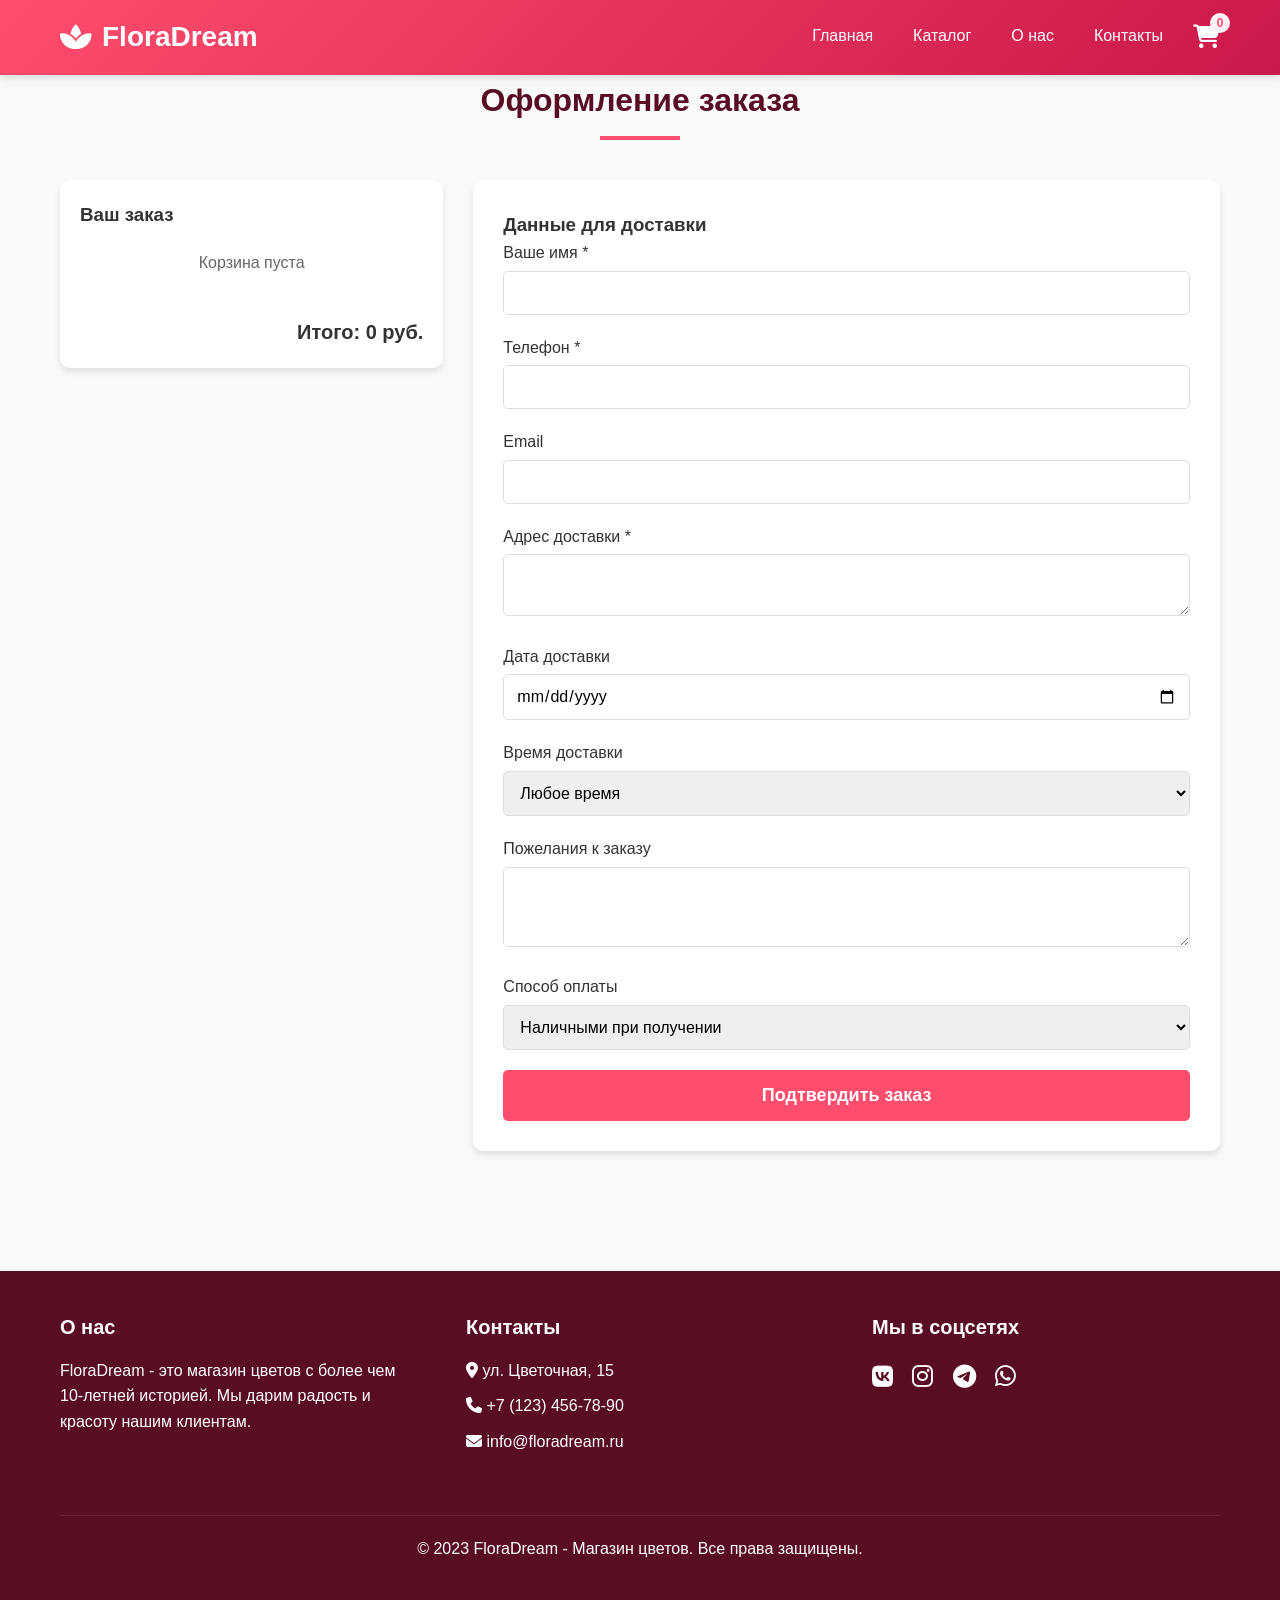
<file: checkout.html>
<!DOCTYPE html>
<html lang="ru">
<head>
    <meta charset="UTF-8">
    <meta name="viewport" content="width=device-width, initial-scale=1.0">
    <title>Оформление заказа - FloraDream</title>
    <link rel="stylesheet" href="https://cdnjs.cloudflare.com/ajax/libs/font-awesome/6.4.0/css/all.min.css">
    <link rel="stylesheet" href="css/style.css">
</head>
<body>
    <!-- Шапка -->
    <header>
        <div class="container">
            <div class="header-content">
                <div class="logo">
                    <i class="fas fa-spa"></i>
                    <a href="index.html">FloraDream</a>
                </div>
                <nav>
                    <ul>
                        <li><a href="index.html">Главная</a></li>
                        <li><a href="catalog.html">Каталог</a></li>
                        <li><a href="about.html">О нас</a></li>
                        <li><a href="contacts.html">Контакты</a></li>
                        <li>
                            <button class="cart-icon" id="cart-button">
                                <i class="fas fa-shopping-cart"></i>
                                <span class="cart-count">0</span>
                            </button>
                        </li>
                    </ul>
                </nav>
            </div>
        </div>
    </header>

    <!-- Оформление заказа -->
    <section class="container">
        <h2 class="section-title">Оформление заказа</h2>
        
        <div class="checkout-content">
            <div class="order-summary">
                <h3>Ваш заказ</h3>
                <div class="order-items" id="order-items">
                    <!-- Товары будут добавлены через JavaScript -->
                </div>
                <div class="order-total" id="order-total">
                    Итого: 0 руб.
                </div>
            </div>
            
            <div class="order-form">
                <h3>Данные для доставки</h3>
                <form id="checkout-form">
                    <div class="form-group">
                        <label for="name">Ваше имя *</label>
                        <input type="text" id="name" required>
                    </div>
                    <div class="form-group">
                        <label for="phone">Телефон *</label>
                        <input type="tel" id="phone" required>
                    </div>
                    <div class="form-group">
                        <label for="email">Email</label>
                        <input type="email" id="email">
                    </div>
                    <div class="form-group">
                        <label for="address">Адрес доставки *</label>
                        <textarea id="address" rows="2" required></textarea>
                    </div>
                    <div class="form-group">
                        <label for="delivery-date">Дата доставки</label>
                        <input type="date" id="delivery-date">
                    </div>
                    <div class="form-group">
                        <label for="delivery-time">Время доставки</label>
                        <select id="delivery-time">
                            <option value="">Любое время</option>
                            <option value="10:00-12:00">10:00 - 12:00</option>
                            <option value="12:00-14:00">12:00 - 14:00</option>
                            <option value="14:00-16:00">14:00 - 16:00</option>
                            <option value="16:00-18:00">16:00 - 18:00</option>
                            <option value="18:00-20:00">18:00 - 20:00</option>
                        </select>
                    </div>
                    <div class="form-group">
                        <label for="message">Пожелания к заказу</label>
                        <textarea id="message" rows="3"></textarea>
                    </div>
                    <div class="form-group">
                        <label for="payment-method">Способ оплаты</label>
                        <select id="payment-method">
                            <option value="cash">Наличными при получении</option>
                            <option value="card">Картой онлайн</option>
                            <option value="card-courier">Картой курьеру</option>
                        </select>
                    </div>
                    <button type="submit" class="submit-order">Подтвердить заказ</button>
                </form>
            </div>
        </div>
    </section>

    <!-- Корзина -->
    <div class="cart-modal" id="cart-modal">
        <div class="cart-header">
            <h2>Корзина</h2>
            <button class="close-cart" id="close-cart">&times;</button>
        </div>
        <div class="cart-items" id="cart-items">
            <!-- Товары в корзине будут добавлены через JavaScript -->
        </div>
        <div class="cart-total" id="cart-total">
            Итого: 0 руб.
        </div>
        <button class="checkout-btn" id="checkout-btn">Оформить заказ</button>
    </div>

    <!-- Подвал -->
    <footer id="contacts">
        <div class="container">
            <div class="footer-content">
                <div class="footer-section">
                    <h3>О нас</h3>
                    <p>FloraDream - это магазин цветов с более чем 10-летней историей. Мы дарим радость и красоту нашим клиентам.</p>
                </div>
                <div class="footer-section">
                    <h3>Контакты</h3>
                    <p><i class="fas fa-map-marker-alt"></i> ул. Цветочная, 15</p>
                    <p><i class="fas fa-phone"></i> +7 (123) 456-78-90</p>
                    <p><i class="fas fa-envelope"></i> info@floradream.ru</p>
                </div>
                <div class="footer-section">
                    <h3>Мы в соцсетях</h3>
                    <div class="social-icons">
                        <a href="#"><i class="fab fa-vk"></i></a>
                        <a href="#"><i class="fab fa-instagram"></i></a>
                        <a href="#"><i class="fab fa-telegram"></i></a>
                        <a href="#"><i class="fab fa-whatsapp"></i></a>
                    </div>
                </div>
            </div>
            <div class="copyright">
                <p>&copy; 2023 FloraDream - Магазин цветов. Все права защищены.</p>
            </div>
        </div>
    </footer>

    <script src="js/database.js"></script>
    <script src="js/checkout.js"></script>
</body>
</html>
</file>
<file: css/style.css>
/* Общие стили */
* {
    margin: 0;
    padding: 0;
    box-sizing: border-box;
    font-family: 'Segoe UI', Tahoma, Geneva, Verdana, sans-serif;
}

:root {
    --primary: #ff4d6d;
    --secondary: #c9184a;
    --accent: #ff8fa3;
    --light: #fff0f3;
    --dark: #590d22;
    --text: #333;
    --shadow: 0 4px 6px rgba(0, 0, 0, 0.1);
    --transition: all 0.3s ease;
}

body {
    background-color: #f9f9f9;
    color: var(--text);
    line-height: 1.6;
    padding-bottom: 60px; /* Чтобы контент не перекрывался footer */
}

.container {
    max-width: 1200px;
    margin: 0 auto;
    padding: 0 20px;
}

button, .btn {
    cursor: pointer;
    border: none;
    transition: var(--transition);
    text-decoration: none;
    display: inline-block;
}

.text-center {
    text-align: center;
    margin: 30px 0;
}

/* Шапка */
header {
    background: linear-gradient(135deg, var(--primary), var(--secondary));
    color: white;
    padding: 15px 0;
    box-shadow: var(--shadow);
    position: sticky;
    top: 0;
    z-index: 100;
}

.header-content {
    display: flex;
    justify-content: space-between;
    align-items: center;
}

.logo {
    font-size: 28px;
    font-weight: bold;
    display: flex;
    align-items: center;
}

.logo i {
    margin-right: 10px;
}

.logo a {
    color: white;
    text-decoration: none;
}

nav ul {
    display: flex;
    list-style: none;
}

nav ul li {
    margin-left: 20px;
}

nav ul li a {
    color: white;
    text-decoration: none;
    font-weight: 500;
    transition: var(--transition);
    padding: 5px 10px;
    border-radius: 5px;
}

nav ul li a:hover, nav ul li a.active {
    color: var(--light);
    background-color: rgba(255, 255, 255, 0.1);
}

.cart-icon {
    position: relative;
    font-size: 24px;
    background: none;
    color: white;
}

.cart-count {
    position: absolute;
    top: -10px;
    right: -10px;
    background-color: var(--light);
    color: var(--primary);
    border-radius: 50%;
    width: 20px;
    height: 20px;
    display: flex;
    align-items: center;
    justify-content: center;
    font-size: 12px;
    font-weight: bold;
}

/* Герой секция */
.hero {
    background: linear-gradient(rgba(0, 0, 0, 0.5), rgba(0, 0, 0, 0.5)), url('https://images.unsplash.com/photo-1487530811176-3780de880c2d?ixlib=rb-4.0.3&auto=format&fit=crop&w=1500&q=80');
    background-size: cover;
    background-position: center;
    height: 500px;
    display: flex;
    align-items: center;
    justify-content: center;
    text-align: center;
    color: white;
    margin-bottom: 40px;
}

.hero-content {
    max-width: 800px;
}

.hero h1 {
    font-size: 48px;
    margin-bottom: 20px;
}

.hero p {
    font-size: 20px;
    margin-bottom: 30px;
}

.btn {
    padding: 12px 30px;
    background-color: var(--primary);
    color: white;
    border-radius: 30px;
    font-weight: bold;
    font-size: 16px;
    transition: var(--transition);
}

.btn:hover {
    background-color: var(--secondary);
    transform: translateY(-3px);
}

/* Секция категорий */
.section-title {
    text-align: center;
    margin-bottom: 40px;
    color: var(--dark);
    font-size: 32px;
    position: relative;
}

.section-title:after {
    content: '';
    display: block;
    width: 80px;
    height: 4px;
    background: var(--primary);
    margin: 10px auto;
}

.section-subtitle {
    text-align: center;
    margin: 40px 0 20px;
    color: var(--dark);
    font-size: 24px;
}

.categories {
    display: flex;
    justify-content: space-between;
    flex-wrap: wrap;
    margin-bottom: 60px;
}

.category {
    flex-basis: 23%;
    background-color: white;
    border-radius: 10px;
    overflow: hidden;
    box-shadow: var(--shadow);
    transition: var(--transition);
    margin-bottom: 20px;
}

.category:hover {
    transform: translateY(-10px);
}

.category img {
    width: 100%;
    height: 200px;
    object-fit: cover;
}

.category-content {
    padding: 20px;
    text-align: center;
}

.category-content h3 {
    margin-bottom: 10px;
}

/* Каталог товаров */
.products {
    display: flex;
    flex-wrap: wrap;
    justify-content: space-between;
    margin-bottom: 60px;
}

.product {
    flex-basis: 31%;
    background-color: white;
    border-radius: 10px;
    overflow: hidden;
    box-shadow: var(--shadow);
    transition: var(--transition);
    margin-bottom: 30px;
}

.product:hover {
    transform: translateY(-5px);
    box-shadow: 0 10px 20px rgba(0, 0, 0, 0.15);
}

.product img {
    width: 100%;
    height: 250px;
    object-fit: cover;
}

.product-content {
    padding: 20px;
}

.product-title {
    font-size: 18px;
    margin-bottom: 10px;
}

.product-description {
    color: #666;
    font-size: 14px;
    margin-bottom: 10px;
    height: 40px;
    overflow: hidden;
}

.product-price {
    color: var(--primary);
    font-weight: bold;
    font-size: 20px;
    margin-bottom: 15px;
}

.add-to-cart {
    width: 100%;
    padding: 10px;
    background-color: var(--primary);
    color: white;
    border-radius: 5px;
    font-weight: 500;
    text-align: center;
}

.add-to-cart:hover {
    background-color: var(--secondary);
}

/* Преимущества */
.benefits {
    background-color: var(--light);
    padding: 60px 0;
}

.benefits-grid {
    display: flex;
    justify-content: space-between;
    flex-wrap: wrap;
}

.benefit {
    flex-basis: 23%;
    text-align: center;
    margin-bottom: 20px;
}

.benefit i {
    font-size: 40px;
    color: var(--primary);
    margin-bottom: 15px;
}

.benefit h3 {
    margin-bottom: 10px;
}

/* Фильтры */
.filters {
    display: flex;
    justify-content: space-between;
    margin-bottom: 30px;
    flex-wrap: wrap;
    background: white;
    padding: 20px;
    border-radius: 10px;
    box-shadow: var(--shadow);
}

.filter-group {
    display: flex;
    flex-direction: column;
    margin-bottom: 15px;
}

.filter-group label {
    margin-bottom: 5px;
    font-weight: 500;
}

.filter-group select {
    padding: 10px;
    border: 1px solid #ddd;
    border-radius: 5px;
}

/* Пагинация */
.pagination {
    display: flex;
    justify-content: center;
    margin: 30px 0;
}

.pagination button {
    padding: 8px 15px;
    margin: 0 5px;
    background-color: white;
    border: 1px solid #ddd;
    border-radius: 5px;
}

.pagination button.active {
    background-color: var(--primary);
    color: white;
    border-color: var(--primary);
}

/* О нас */
.about-content {
    display: flex;
    margin-bottom: 40px;
}

.about-text {
    flex: 2;
    padding-right: 30px;
}

.about-text p {
    margin-bottom: 20px;
    line-height: 1.8;
}

.about-image {
    flex: 1;
}

.about-image img {
    width: 100%;
    border-radius: 10px;
    box-shadow: var(--shadow);
}

.team-grid {
    display: flex;
    justify-content: space-between;
    flex-wrap: wrap;
}

.team-member {
    flex-basis: 30%;
    text-align: center;
    margin-bottom: 30px;
}

.team-member img {
    width: 150px;
    height: 150px;
    border-radius: 50%;
    object-fit: cover;
    margin-bottom: 15px;
}

.team-member h4 {
    margin-bottom: 5px;
}

/* Контакты */
.contact-content {
    display: flex;
}

.contact-info {
    flex: 1;
    padding-right: 30px;
}

.contact-info p {
    margin-bottom: 15px;
    display: flex;
    align-items: center;
}

.contact-info i {
    margin-right: 10px;
    color: var(--primary);
    width: 20px;
}

.map {
    flex: 1;
}

.map-placeholder {
    height: 400px;
    background-color: #f0f0f0;
    display: flex;
    flex-direction: column;
    align-items: center;
    justify-content: center;
    border-radius: 10px;
}

.map-placeholder i {
    font-size: 60px;
    color: #ccc;
    margin-bottom: 15px;
}

.contact-form {
    margin-top: 20px;
}

/* Оформление заказа */
.checkout-content {
    display: flex;
    gap: 30px;
}

.order-summary {
    flex: 1;
    background: white;
    padding: 20px;
    border-radius: 10px;
    box-shadow: var(--shadow);
    height: fit-content;
}

.order-form {
    flex: 2;
    background: white;
    padding: 20px;
    border-radius: 10px;
    box-shadow: var(--shadow);
}

.order-items {
    margin-bottom: 20px;
}

.order-item {
    display: flex;
    justify-content: space-between;
    padding: 10px 0;
    border-bottom: 1px solid #eee;
}

.order-total {
    font-size: 20px;
    font-weight: bold;
    text-align: right;
    margin-top: 20px;
}

/* Корзина */
.cart-modal {
    position: fixed;
    top: 0;
    right: -400px;
    width: 380px;
    height: 100vh;
    background-color: white;
    box-shadow: -5px 0 15px rgba(0, 0, 0, 0.1);
    transition: var(--transition);
    z-index: 1000;
    overflow-y: auto;
    padding: 20px;
}

.cart-modal.open {
    right: 0;
}

.cart-header {
    display: flex;
    justify-content: space-between;
    align-items: center;
    margin-bottom: 20px;
    padding-bottom: 10px;
    border-bottom: 1px solid #eee;
}

.close-cart {
    background: none;
    font-size: 24px;
    color: var(--text);
}

.cart-items {
    margin-bottom: 20px;
}

.cart-item {
    display: flex;
    margin-bottom: 15px;
    padding-bottom: 15px;
    border-bottom: 1px solid #eee;
}

.cart-item img {
    width: 80px;
    height: 80px;
    object-fit: cover;
    border-radius: 5px;
}

.cart-item-info {
    flex-grow: 1;
    padding: 0 15px;
}

.cart-item-title {
    font-weight: 500;
    margin-bottom: 5px;
}

.cart-item-price {
    color: var(--primary);
    font-weight: bold;
}

.cart-item-quantity {
    display: flex;
    align-items: center;
    margin-top: 5px;
}

.quantity-btn {
    width: 25px;
    height: 25px;
    background-color: #f0f0f0;
    border-radius: 50%;
    display: flex;
    align-items: center;
    justify-content: center;
    font-weight: bold;
}

.quantity {
    margin: 0 10px;
}

.remove-item {
    color: #ff4d4d;
    background: none;
    font-size: 18px;
}

.cart-total {
    font-size: 20px;
    font-weight: bold;
    margin-bottom: 20px;
    text-align: right;
}

.checkout-btn {
    width: 100%;
    padding: 15px;
    background-color: var(--primary);
    color: white;
    border-radius: 5px;
    font-size: 18px;
    font-weight: bold;
}

.checkout-btn:hover {
    background-color: var(--secondary);
}

/* Форма заказа */
.order-form {
    background-color: white;
    padding: 30px;
    border-radius: 10px;
    box-shadow: var(--shadow);
    margin-bottom: 60px;
}

.order-form h2 {
    margin-bottom: 20px;
    text-align: center;
}

.form-group {
    margin-bottom: 20px;
}

.form-group label {
    display: block;
    margin-bottom: 5px;
    font-weight: 500;
}

.form-group input,
.form-group textarea,
.form-group select {
    width: 100%;
    padding: 12px;
    border: 1px solid #ddd;
    border-radius: 5px;
    font-size: 16px;
}

.submit-order {
    width: 100%;
    padding: 15px;
    background-color: var(--primary);
    color: white;
    border-radius: 5px;
    font-size: 18px;
    font-weight: bold;
}

/* Подвал */
footer {
    background-color: var(--dark);
    color: white;
    padding: 40px 0;
    margin-top: 60px;
}

.footer-content {
    display: flex;
    justify-content: space-between;
    flex-wrap: wrap;
}

.footer-section {
    flex-basis: 30%;
    margin-bottom: 20px;
}

.footer-section h3 {
    margin-bottom: 15px;
    font-size: 20px;
}

.footer-section p {
    margin-bottom: 10px;
}

.social-icons a {
    color: white;
    font-size: 24px;
    margin-right: 15px;
    transition: var(--transition);
}

.social-icons a:hover {
    color: var(--accent);
}

.copyright {
    text-align: center;
    margin-top: 30px;
    padding-top: 20px;
    border-top: 1px solid rgba(255, 255, 255, 0.1);
}

/* Адаптивность */
@media (max-width: 992px) {
    .category {
        flex-basis: 48%;
    }
    
    .product {
        flex-basis: 48%;
    }
    
    .benefit {
        flex-basis: 48%;
    }
    
    .about-content {
        flex-direction: column;
    }
    
    .about-text {
        padding-right: 0;
        margin-bottom: 30px;
    }
    
    .contact-content {
        flex-direction: column;
    }
    
    .contact-info {
        padding-right: 0;
        margin-bottom: 30px;
    }
    
    .checkout-content {
        flex-direction: column;
    }
}

@media (max-width: 768px) {
    .header-content {
        flex-direction: column;
    }
    
    nav ul {
        margin-top: 15px;
        flex-wrap: wrap;
        justify-content: center;
    }
    
    nav ul li {
        margin: 5px;
    }
    
    .category {
        flex-basis: 100%;
    }
    
    .product {
        flex-basis: 100%;
    }
    
    .benefit {
        flex-basis: 100%;
    }
    
    .footer-section {
        flex-basis: 100%;
    }
    
    .cart-modal {
        width: 100%;
        right: -100%;
    }
    
    .filters {
        flex-direction: column;
    }
    
    .team-member {
        flex-basis: 100%;
    }
    
    .hero h1 {
        font-size: 36px;
    }
    
    .hero p {
        font-size: 18px;
    }
}
/* Добавьте в css/style.css */

img {
    object-fit: cover;
}

/* Стили для заглушек изображений */
.category img,
.product img {
    background-color: #f0f0f0;
    display: flex;
    align-items: center;
    justify-content: center;
    color: #ccc;
    font-size: 12px;
}

/* Стиль для пустой корзины */
.empty-cart {
    text-align: center;
    padding: 20px;
    color: #666;
}

/* Стиль для отсутствия товаров */
.no-products {
    text-align: center;
    padding: 40px;
    color: #666;
    font-size: 18px;
}
</file>
